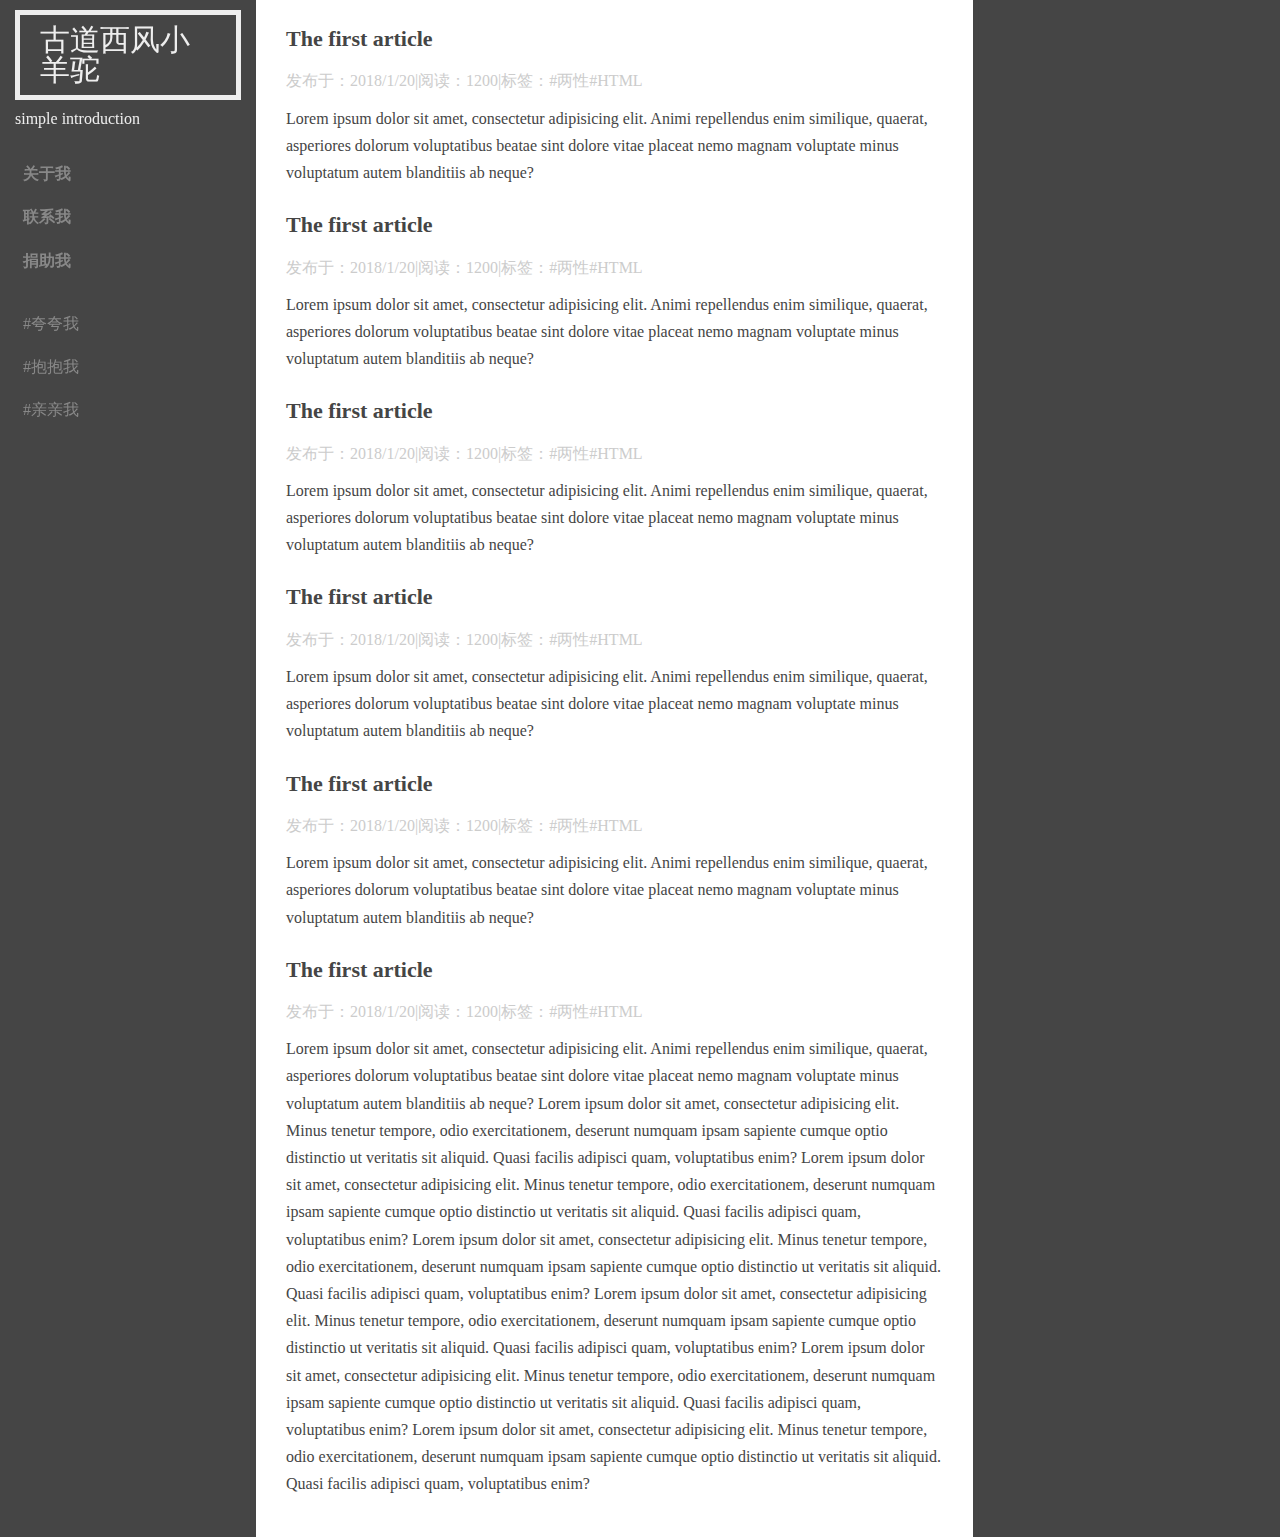
<file: index.html>
<!DOCTYPE html>
<html lang="en">
<head>
	<meta charset="UTF-8">
	<title>	杜金永的小站</title>
	<link rel="stylesheet" href="css/normalize.css">
	<link rel="stylesheet" href="css/main.css">
</head>
<body>
	<div class="side-bar">
		<div class="header">
			<a href="index.html" class="logo">古道西风小羊驼</a>
			<div class="intro">simple introduction</div>
		</div>
		<div class="nav">
			<a href="#" class="item">关于我</a>
			<a href="#" class="item">联系我</a>
			<a href="#" class="item">捐助我</a>
		</div>
		<div class="tag-list">
			<a href="#" class="item">#夸夸我</a>
			<a href="#" class="item">#抱抱我</a>
			<a href="#" class="item">#亲亲我</a>
		</div>
	</div>
	<div class="main">
		<div class="article-list">
			<div class="item">
				<a href="article.html" class="title">The first article</a>
				<div class="status">发布于：2018/1/20|阅读：1200|标签：#两性#HTML</div>
				<div class="content">Lorem ipsum dolor sit amet, consectetur adipisicing elit. Animi repellendus enim similique, quaerat, asperiores dolorum voluptatibus beatae sint dolore vitae placeat nemo magnam voluptate minus voluptatum autem blanditiis ab neque?</div>
			</div>
			<div class="item">
				<a href="article.html" class="title">The first article</a>
				<div class="status">发布于：2018/1/20|阅读：1200|标签：#两性#HTML</div>
				<div class="content">Lorem ipsum dolor sit amet, consectetur adipisicing elit. Animi repellendus enim similique, quaerat, asperiores dolorum voluptatibus beatae sint dolore vitae placeat nemo magnam voluptate minus voluptatum autem blanditiis ab neque?</div>
			</div>
			<div class="item">
				<a href="article.html" class="title">The first article</a>
				<div class="status">发布于：2018/1/20|阅读：1200|标签：#两性#HTML</div>
				<div class="content">Lorem ipsum dolor sit amet, consectetur adipisicing elit. Animi repellendus enim similique, quaerat, asperiores dolorum voluptatibus beatae sint dolore vitae placeat nemo magnam voluptate minus voluptatum autem blanditiis ab neque?</div>
			</div>
			<div class="item">
				<a href="article.html" class="title">The first article</a>
				<div class="status">发布于：2018/1/20|阅读：1200|标签：#两性#HTML</div>
				<div class="content">Lorem ipsum dolor sit amet, consectetur adipisicing elit. Animi repellendus enim similique, quaerat, asperiores dolorum voluptatibus beatae sint dolore vitae placeat nemo magnam voluptate minus voluptatum autem blanditiis ab neque?</div>
			</div>
			<div class="item">
				<a href="article.html" class="title">The first article</a>
				<div class="status">发布于：2018/1/20|阅读：1200|标签：#两性#HTML</div>
				<div class="content">Lorem ipsum dolor sit amet, consectetur adipisicing elit. Animi repellendus enim similique, quaerat, asperiores dolorum voluptatibus beatae sint dolore vitae placeat nemo magnam voluptate minus voluptatum autem blanditiis ab neque?</div>
			</div>
			<div class="item">
				<h1 class="title">The first article</h1>
				<div class="status">发布于：2018/1/20|阅读：1200|标签：#两性#HTML</div>
				<div class="content">Lorem ipsum dolor sit amet, consectetur adipisicing elit. Animi repellendus enim similique, quaerat, asperiores dolorum voluptatibus beatae sint dolore vitae placeat nemo magnam voluptate minus voluptatum autem blanditiis ab neque?
				Lorem ipsum dolor sit amet, consectetur adipisicing elit. Minus tenetur tempore, odio exercitationem, deserunt numquam ipsam sapiente cumque optio distinctio ut veritatis sit aliquid. Quasi facilis adipisci quam, voluptatibus enim?
				Lorem ipsum dolor sit amet, consectetur adipisicing elit. Minus tenetur tempore, odio exercitationem, deserunt numquam ipsam sapiente cumque optio distinctio ut veritatis sit aliquid. Quasi facilis adipisci quam, voluptatibus enim?
				Lorem ipsum dolor sit amet, consectetur adipisicing elit. Minus tenetur tempore, odio exercitationem, deserunt numquam ipsam sapiente cumque optio distinctio ut veritatis sit aliquid. Quasi facilis adipisci quam, voluptatibus enim?
				Lorem ipsum dolor sit amet, consectetur adipisicing elit. Minus tenetur tempore, odio exercitationem, deserunt numquam ipsam sapiente cumque optio distinctio ut veritatis sit aliquid. Quasi facilis adipisci quam, voluptatibus enim?
				Lorem ipsum dolor sit amet, consectetur adipisicing elit. Minus tenetur tempore, odio exercitationem, deserunt numquam ipsam sapiente cumque optio distinctio ut veritatis sit aliquid. Quasi facilis adipisci quam, voluptatibus enim?
				Lorem ipsum dolor sit amet, consectetur adipisicing elit. Minus tenetur tempore, odio exercitationem, deserunt numquam ipsam sapiente cumque optio distinctio ut veritatis sit aliquid. Quasi facilis adipisci quam, voluptatibus enim?</div>
			</div>

		</div>
	</div>
</body>
</html>
</file>
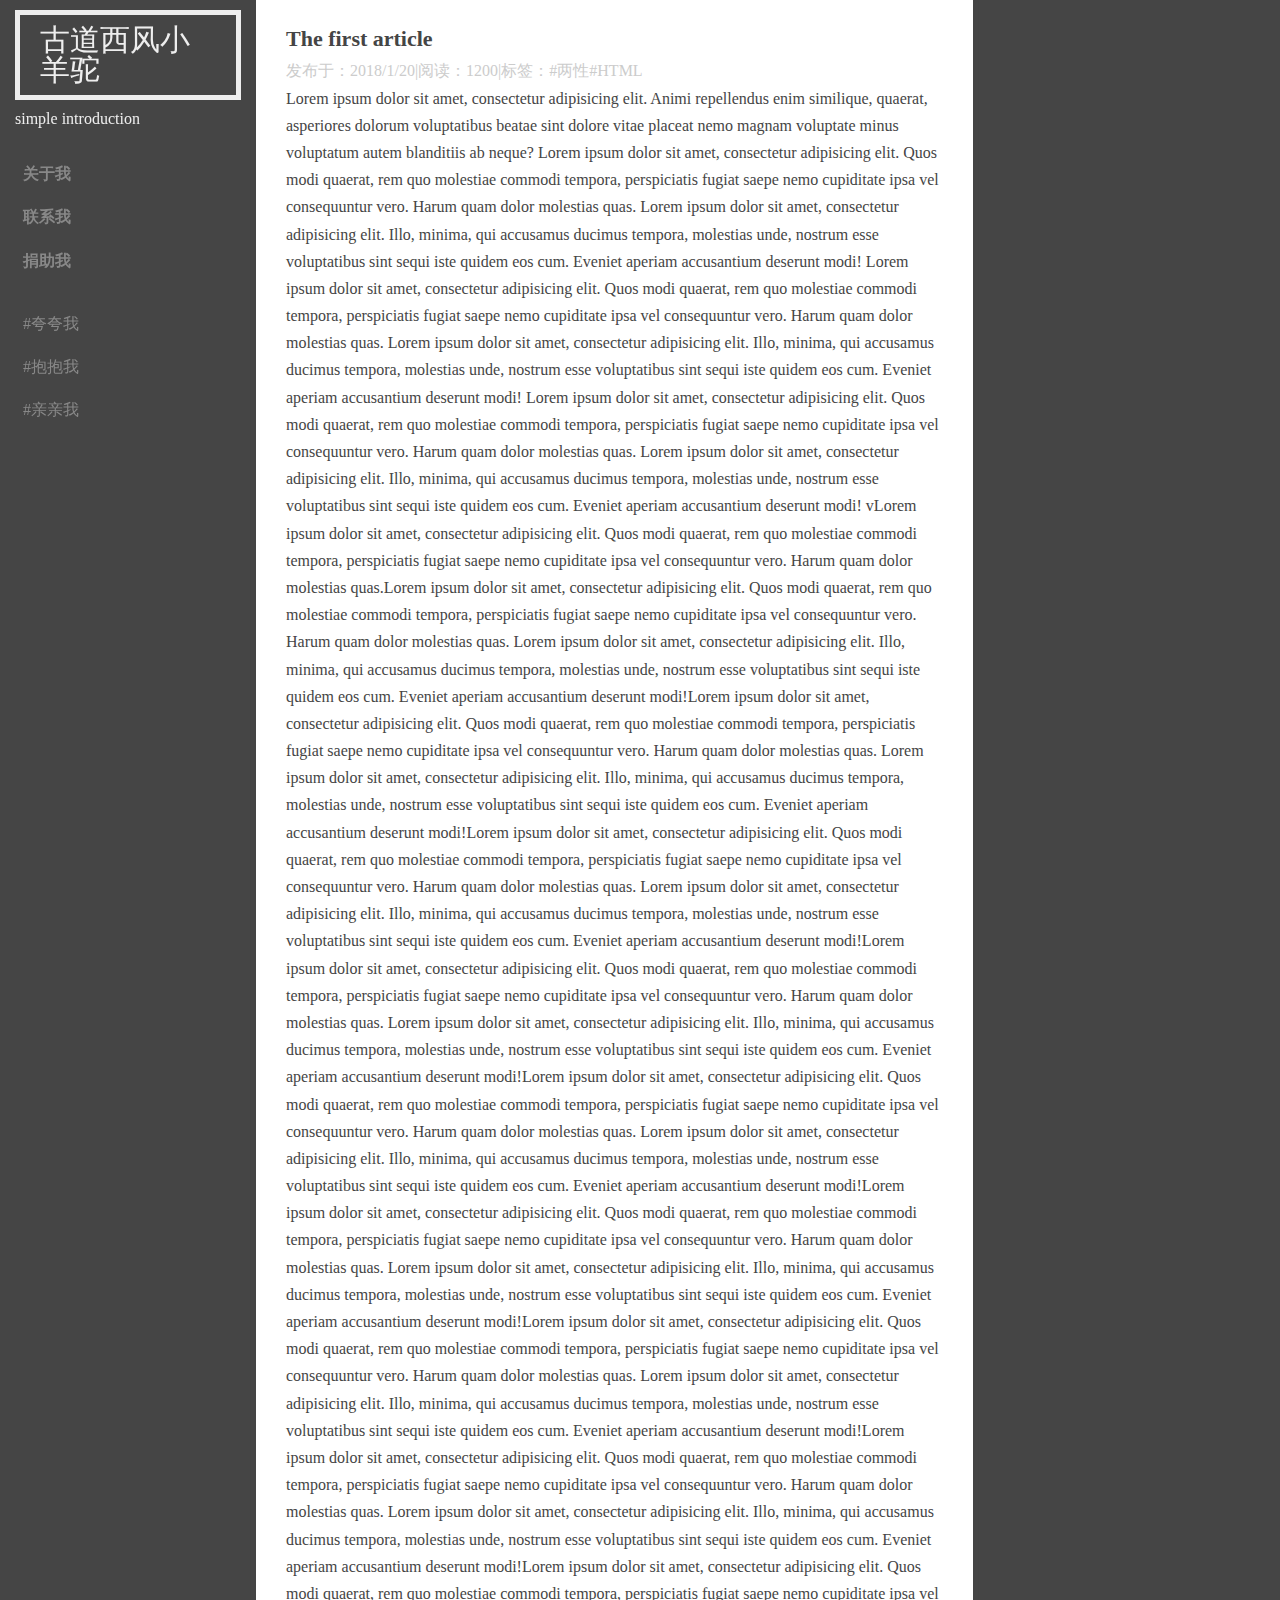
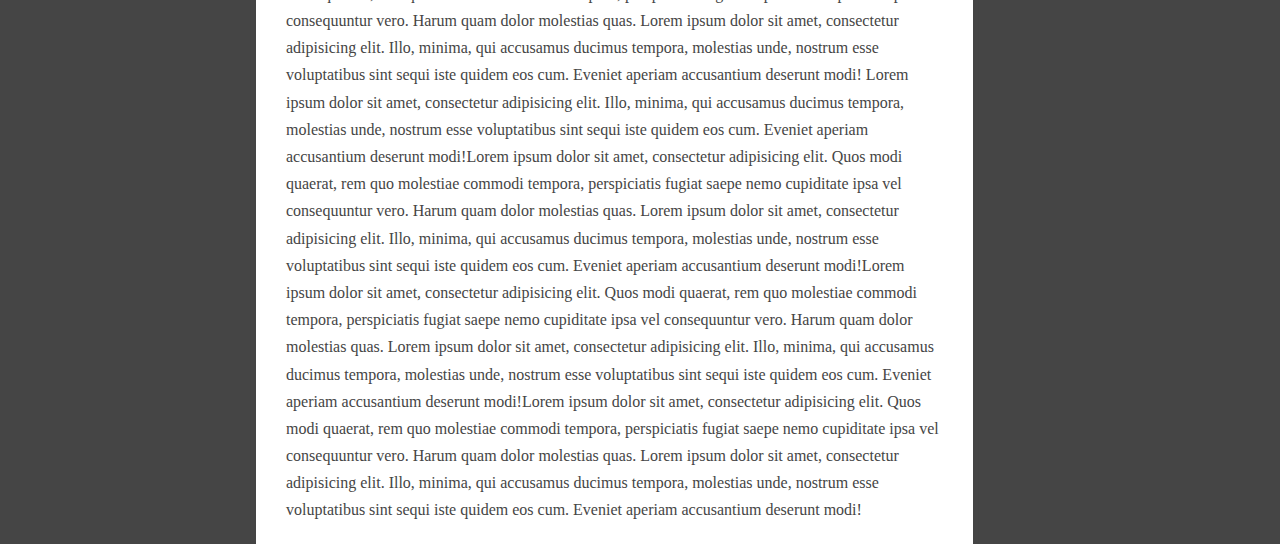
<file: article.html>
<!DOCTYPE html>
<html lang="en">
<head>
	<meta charset="UTF-8">
	<title>	杜金永的小站</title>
	<link rel="stylesheet" href="css/normalize.css">
	<link rel="stylesheet" href="css/main.css">
</head>
<body>
	<div class="side-bar">
		<div class="header">
			<a href="index.html" class="logo">古道西风小羊驼</a>
			<div class="intro">simple introduction</div>
		</div>
		<div class="nav">
			<a href="#" class="item">关于我</a>
			<a href="#" class="item">联系我</a>
			<a href="#" class="item">捐助我</a>
		</div>
		<div class="tag-list">
			<a href="#" class="item">#夸夸我</a>
			<a href="#" class="item">#抱抱我</a>
			<a href="#" class="item">#亲亲我</a>
		</div>
	</div>
	<div class="main">
		<div class="article">
				<a href="article.html" class="title">The first article</a>
				<div class="status">发布于：2018/1/20|阅读：1200|标签：#两性#HTML</div>
				<div class="content">Lorem ipsum dolor sit amet, consectetur adipisicing elit. Animi repellendus enim similique, quaerat, asperiores dolorum voluptatibus beatae sint dolore vitae placeat nemo magnam voluptate minus voluptatum autem blanditiis ab neque?
				Lorem ipsum dolor sit amet, consectetur adipisicing elit. Quos modi quaerat, rem quo molestiae commodi tempora, perspiciatis fugiat saepe nemo cupiditate ipsa vel consequuntur vero. Harum quam dolor molestias quas.
				Lorem ipsum dolor sit amet, consectetur adipisicing elit. Illo, minima, qui accusamus ducimus tempora, molestias unde, nostrum esse voluptatibus sint sequi iste quidem eos cum. Eveniet aperiam accusantium deserunt modi!
				Lorem ipsum dolor sit amet, consectetur adipisicing elit. Quos modi quaerat, rem quo molestiae commodi tempora, perspiciatis fugiat saepe nemo cupiditate ipsa vel consequuntur vero. Harum quam dolor molestias quas.
				Lorem ipsum dolor sit amet, consectetur adipisicing elit. Illo, minima, qui accusamus ducimus tempora, molestias unde, nostrum esse voluptatibus sint sequi iste quidem eos cum. Eveniet aperiam accusantium deserunt modi!
				Lorem ipsum dolor sit amet, consectetur adipisicing elit. Quos modi quaerat, rem quo molestiae commodi tempora, perspiciatis fugiat saepe nemo cupiditate ipsa vel consequuntur vero. Harum quam dolor molestias quas.
				Lorem ipsum dolor sit amet, consectetur adipisicing elit. Illo, minima, qui accusamus ducimus tempora, molestias unde, nostrum esse voluptatibus sint sequi iste quidem eos cum. Eveniet aperiam accusantium deserunt modi!
				vLorem ipsum dolor sit amet, consectetur adipisicing elit. Quos modi quaerat, rem quo molestiae commodi tempora, perspiciatis fugiat saepe nemo cupiditate ipsa vel consequuntur vero. Harum quam dolor molestias quas.Lorem ipsum dolor sit amet, consectetur adipisicing elit. Quos modi quaerat, rem quo molestiae commodi tempora, perspiciatis fugiat saepe nemo cupiditate ipsa vel consequuntur vero. Harum quam dolor molestias quas.
				Lorem ipsum dolor sit amet, consectetur adipisicing elit. Illo, minima, qui accusamus ducimus tempora, molestias unde, nostrum esse voluptatibus sint sequi iste quidem eos cum. Eveniet aperiam accusantium deserunt modi!Lorem ipsum dolor sit amet, consectetur adipisicing elit. Quos modi quaerat, rem quo molestiae commodi tempora, perspiciatis fugiat saepe nemo cupiditate ipsa vel consequuntur vero. Harum quam dolor molestias quas.
				Lorem ipsum dolor sit amet, consectetur adipisicing elit. Illo, minima, qui accusamus ducimus tempora, molestias unde, nostrum esse voluptatibus sint sequi iste quidem eos cum. Eveniet aperiam accusantium deserunt modi!Lorem ipsum dolor sit amet, consectetur adipisicing elit. Quos modi quaerat, rem quo molestiae commodi tempora, perspiciatis fugiat saepe nemo cupiditate ipsa vel consequuntur vero. Harum quam dolor molestias quas.
				Lorem ipsum dolor sit amet, consectetur adipisicing elit. Illo, minima, qui accusamus ducimus tempora, molestias unde, nostrum esse voluptatibus sint sequi iste quidem eos cum. Eveniet aperiam accusantium deserunt modi!Lorem ipsum dolor sit amet, consectetur adipisicing elit. Quos modi quaerat, rem quo molestiae commodi tempora, perspiciatis fugiat saepe nemo cupiditate ipsa vel consequuntur vero. Harum quam dolor molestias quas.
				Lorem ipsum dolor sit amet, consectetur adipisicing elit. Illo, minima, qui accusamus ducimus tempora, molestias unde, nostrum esse voluptatibus sint sequi iste quidem eos cum. Eveniet aperiam accusantium deserunt modi!Lorem ipsum dolor sit amet, consectetur adipisicing elit. Quos modi quaerat, rem quo molestiae commodi tempora, perspiciatis fugiat saepe nemo cupiditate ipsa vel consequuntur vero. Harum quam dolor molestias quas.
				Lorem ipsum dolor sit amet, consectetur adipisicing elit. Illo, minima, qui accusamus ducimus tempora, molestias unde, nostrum esse voluptatibus sint sequi iste quidem eos cum. Eveniet aperiam accusantium deserunt modi!Lorem ipsum dolor sit amet, consectetur adipisicing elit. Quos modi quaerat, rem quo molestiae commodi tempora, perspiciatis fugiat saepe nemo cupiditate ipsa vel consequuntur vero. Harum quam dolor molestias quas.
				Lorem ipsum dolor sit amet, consectetur adipisicing elit. Illo, minima, qui accusamus ducimus tempora, molestias unde, nostrum esse voluptatibus sint sequi iste quidem eos cum. Eveniet aperiam accusantium deserunt modi!Lorem ipsum dolor sit amet, consectetur adipisicing elit. Quos modi quaerat, rem quo molestiae commodi tempora, perspiciatis fugiat saepe nemo cupiditate ipsa vel consequuntur vero. Harum quam dolor molestias quas.
				Lorem ipsum dolor sit amet, consectetur adipisicing elit. Illo, minima, qui accusamus ducimus tempora, molestias unde, nostrum esse voluptatibus sint sequi iste quidem eos cum. Eveniet aperiam accusantium deserunt modi!Lorem ipsum dolor sit amet, consectetur adipisicing elit. Quos modi quaerat, rem quo molestiae commodi tempora, perspiciatis fugiat saepe nemo cupiditate ipsa vel consequuntur vero. Harum quam dolor molestias quas.
				Lorem ipsum dolor sit amet, consectetur adipisicing elit. Illo, minima, qui accusamus ducimus tempora, molestias unde, nostrum esse voluptatibus sint sequi iste quidem eos cum. Eveniet aperiam accusantium deserunt modi!Lorem ipsum dolor sit amet, consectetur adipisicing elit. Quos modi quaerat, rem quo molestiae commodi tempora, perspiciatis fugiat saepe nemo cupiditate ipsa vel consequuntur vero. Harum quam dolor molestias quas.
				Lorem ipsum dolor sit amet, consectetur adipisicing elit. Illo, minima, qui accusamus ducimus tempora, molestias unde, nostrum esse voluptatibus sint sequi iste quidem eos cum. Eveniet aperiam accusantium deserunt modi!
				Lorem ipsum dolor sit amet, consectetur adipisicing elit. Illo, minima, qui accusamus ducimus tempora, molestias unde, nostrum esse voluptatibus sint sequi iste quidem eos cum. Eveniet aperiam accusantium deserunt modi!Lorem ipsum dolor sit amet, consectetur adipisicing elit. Quos modi quaerat, rem quo molestiae commodi tempora, perspiciatis fugiat saepe nemo cupiditate ipsa vel consequuntur vero. Harum quam dolor molestias quas.
				Lorem ipsum dolor sit amet, consectetur adipisicing elit. Illo, minima, qui accusamus ducimus tempora, molestias unde, nostrum esse voluptatibus sint sequi iste quidem eos cum. Eveniet aperiam accusantium deserunt modi!Lorem ipsum dolor sit amet, consectetur adipisicing elit. Quos modi quaerat, rem quo molestiae commodi tempora, perspiciatis fugiat saepe nemo cupiditate ipsa vel consequuntur vero. Harum quam dolor molestias quas.
				Lorem ipsum dolor sit amet, consectetur adipisicing elit. Illo, minima, qui accusamus ducimus tempora, molestias unde, nostrum esse voluptatibus sint sequi iste quidem eos cum. Eveniet aperiam accusantium deserunt modi!Lorem ipsum dolor sit amet, consectetur adipisicing elit. Quos modi quaerat, rem quo molestiae commodi tempora, perspiciatis fugiat saepe nemo cupiditate ipsa vel consequuntur vero. Harum quam dolor molestias quas.
				Lorem ipsum dolor sit amet, consectetur adipisicing elit. Illo, minima, qui accusamus ducimus tempora, molestias unde, nostrum esse voluptatibus sint sequi iste quidem eos cum. Eveniet aperiam accusantium deserunt modi!</div>
		</div>
	</div>
</body>
</html>
</file>
<file: css/main.css>
body{
	background:#454545;
	line-height: 1.7;

}
a{
	text-decoration: none;
}
a,body{
	color:#eee;
}
.side-bar{
	float:left;
	width:20%;
	position:fixed;
}
.side-bar>*{
	padding: 10px 15px;
}
.side-bar .nav a,
.side-bar .tag-list a{
	display: block;
	padding:8px;
	color:#888;
	transition: color 200ms;
}
.side-bar .nav a:hover,
.side-bar .tag-list a:hover{
	color: #eee;
}
.side-bar .nav a{
	font-weight: 700;
}
.main{
	float: right;
	width:80%;
	color:#454545;

}
.header .logo{
	line-height: 1;
	border:5px solid #eee;
	padding:10px 20px;
	font-size: 30px;
	display: inline-block;
	margin-bottom: 5px;
}
.article-list,.article{
	margin-right: 30%;
	background: #fff;
	padding: 20px 30px;
	box-shadow: 0 0 4px 
}
.article-list .item{
	margin-bottom: 20px;
}
.article-list .item .title,
.article .title{
	font-size: 22px;
	font-weight: 700;
	color:#454545;
}
.article-list .item .status,
.article .status{
	font-size: :13px;
	color:#ccc;
}
.article-list .item .title,
.article-list .item .status{
	margin:10px 0;
}
</file>
